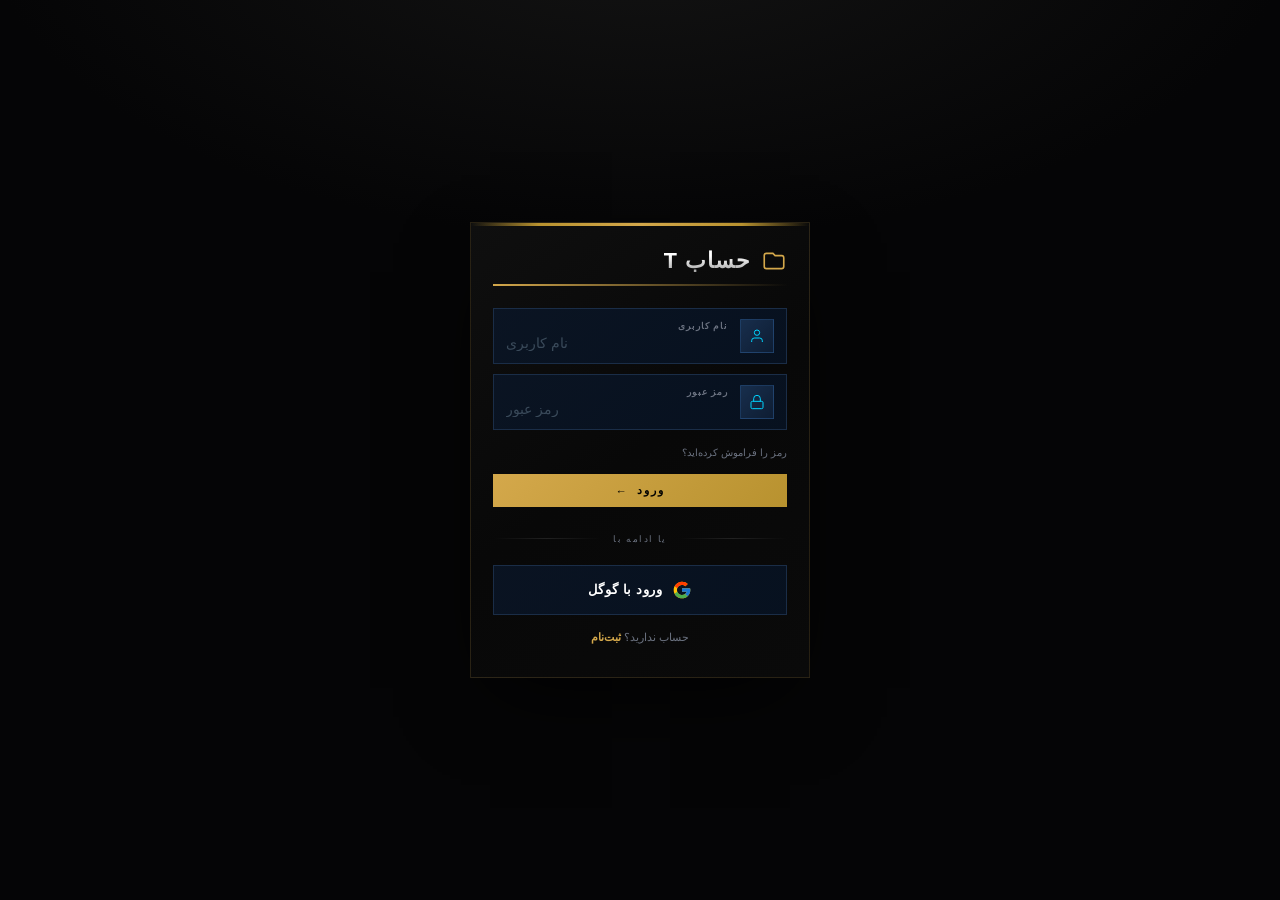
<file: auth.html>
<!doctype html>
<html lang="fa" dir="rtl">
<head>
<meta charset="UTF-8" />
<meta name="viewport" content="width=device-width, initial-scale=1, viewport-fit=cover" />
<meta name="theme-color" content="#080808" />
<title>ورود | حساب T</title>
<style>
  /* از Uiverse.io - santhosh_2608 (بازطراحی‌شده) */
  * { box-sizing: border-box; }
  html, body { height: 100%; }
  body {
    margin: 0;
    background: radial-gradient(1200px 600px at 50% -10%, #141414 0%, #050506 55%, #050506 100%);
    min-height: 100vh;
    display: flex;
    align-items: center;
    justify-content: center;
    padding: 24px;
    font-family: -apple-system, BlinkMacSystemFont, "Segoe UI", Tahoma, Roboto, sans-serif;
  }
  .form-container {
    width: 100%;
    max-width: 340px;
    background: linear-gradient(145deg, #0f0f0f 0%, #080808 50%, #0a0a0a 100%);
    color: #ffffff;
    border: 1px solid rgba(212, 168, 75, 0.15);
    overflow: hidden;
    box-shadow: 0 30px 80px -20px rgba(0, 0, 0, 0.85);
    position: relative;
  }
  .form-container::before {
    content: "";
    display: block;
    height: 3px;
    background: linear-gradient(90deg, transparent 0%, #b8922f 20%, #d4a84b 50%, #b8922f 80%, transparent 100%);
  }
  .form-content { padding: 22px 22px 22px; }
  .title-section {
    display: flex;
    align-items: center;
    gap: 10px;
    margin-bottom: 22px;
    padding-bottom: 10px;
    border-bottom: 2px solid transparent;
    border-image: linear-gradient(90deg, #d4a84b, transparent) 1;
  }
  .title-icon { width: 26px; height: 26px; color: #d4a84b; }
  .title {
    font-family: Georgia, Impact, "Arial Black", sans-serif;
    font-size: 1.35rem;
    font-weight: 700;
    letter-spacing: 1px;
    text-transform: uppercase;
    background: linear-gradient(180deg, #ffffff 30%, #999999 100%);
    -webkit-background-clip: text;
    -webkit-text-fill-color: transparent;
    background-clip: text;
    margin: 0;
  }
  .form { display: flex; flex-direction: column; gap: 10px; }
  .input-group {
    background: linear-gradient(135deg, rgba(10, 22, 40, 0.8) 0%, rgba(7, 18, 34, 0.9) 100%);
    border: 1px solid #1a2d47;
    padding: 10px 12px;
    display: flex;
    align-items: center;
    gap: 12px;
    transition: all 0.3s ease;
    position: relative;
  }
  .input-group::before {
    content: "";
    position: absolute;
    top: 0; right: 0;
    width: 3px;
    height: 0;
    background: linear-gradient(180deg, #d4a84b, #00d4ff);
    transition: height 0.3s ease;
  }
  .input-group:focus-within::before { height: 100%; }
  .input-group:focus-within { border-color: #d4a84b; transform: translateX(-3px); }
  .input-group:hover { border-color: #2a4a70; }
  .input-icon {
    width: 34px; height: 34px;
    background: linear-gradient(135deg, rgba(30, 58, 95, 0.7) 0%, rgba(20, 40, 70, 0.5) 100%);
    border: 1px solid rgba(74, 158, 255, 0.2);
    display: flex; align-items: center; justify-content: center;
    flex-shrink: 0;
    transition: all 0.3s ease;
  }
  .input-group:focus-within .input-icon { background: #0a0a0a; border-color: #d4a84b; }
  .input-icon svg { width: 16px; height: 16px; color: #00d4ff; transition: all 0.3s ease; }
  .input-group:focus-within .input-icon svg { color: #d4a84b; }
  .input-content { flex: 1; min-width: 0; }
  .input-group label {
    display: block;
    color: #6b7280;
    font-size: 0.55rem;
    font-weight: 600;
    letter-spacing: 1px;
    text-transform: uppercase;
    margin-bottom: 3px;
    transition: all 0.3s ease;
  }
  .input-group:focus-within label { color: #d4a84b; }
  .input-group input {
    width: 100%;
    border: none;
    outline: none;
    background: transparent;
    color: #ffffff;
    font-size: 0.85rem;
    font-weight: 500;
    padding: 0;
    direction: ltr;
    text-align: left;
  }
  .input-group input::placeholder { color: #3a4a5a; }
  .forgot { display: flex; justify-content: flex-start; margin-top: 6px; }
  .forgot a { color: #6b7280; text-decoration: none; font-size: 0.65rem; transition: color 0.3s ease; }
  .forgot a:hover { color: #d4a84b; }
  .sign {
    display: flex; align-items: center; justify-content: center; gap: 8px;
    width: 100%;
    background: linear-gradient(135deg, #d4a84b 0%, #b8922f 100%);
    padding: 10px;
    color: #000;
    border: none;
    font-weight: 700;
    font-size: 0.7rem;
    letter-spacing: 2px;
    text-transform: uppercase;
    cursor: pointer;
    transition: all 0.3s ease;
    margin-top: 6px;
  }
  .sign:hover { transform: translateY(-2px); box-shadow: 0 10px 30px rgba(212, 168, 75, 0.4); }
  .sign:disabled { opacity: 0.6; cursor: not-allowed; transform: none; box-shadow: none; }
  .sign-arrow { transition: transform 0.3s ease; }
  .sign:hover .sign-arrow { transform: translateX(-4px); }
  .social-message { display: flex; align-items: center; padding-top: 18px; margin-bottom: 12px; }
  .line { height: 1px; flex: 1; background: linear-gradient(90deg, transparent, rgba(255,255,255,0.1), transparent); }
  .social-message .message { padding: 0 12px; font-size: 0.55rem; color: #6b7280; text-transform: uppercase; letter-spacing: 1.5px; }
  .google-btn {
    width: 100%;
    height: 50px;
    display: flex; align-items: center; justify-content: center; gap: 10px;
    background: linear-gradient(135deg, rgba(10,22,40,0.8) 0%, rgba(7,18,34,0.9) 100%);
    border: 1px solid #1a2d47;
    cursor: pointer;
    transition: all 0.3s ease;
    color: #ffffff;
    font-weight: 700;
    font-size: 0.8rem;
    letter-spacing: 0.5px;
    padding: 0 16px;
  }
  .google-btn:hover { transform: translateY(-2px); border-color: #d4a84b; }
  .google-btn:disabled { opacity: 0.6; cursor: not-allowed; transform: none; }
  .google-btn svg { width: 20px; height: 20px; flex-shrink: 0; }
  .toggle {
    text-align: center;
    font-size: 0.7rem;
    color: #6b7280;
    margin-top: 16px;
  }
  .toggle a { color: #d4a84b; text-decoration: none; font-weight: 600; cursor: pointer; }
  .toggle a:hover { color: #ffffff; }
  .msg {
    display: none;
    font-size: 0.7rem;
    text-align: center;
    padding: 8px 10px;
    border-radius: 6px;
    margin-top: 12px;
  }
  .msg.error { color: #ffb4b4; background: rgba(255,80,80,0.1); border: 1px solid rgba(255,80,80,0.3); }
  .msg.ok { color: #b4f5b4; background: rgba(80,255,80,0.08); border: 1px solid rgba(80,255,80,0.25); }
</style>
</head>
<body>
  <div class="form-container">
    <div class="form-content">
      <div class="title-section">
        <svg class="title-icon" viewBox="0 0 24 24" fill="none" stroke="currentColor" stroke-width="1.5">
          <path d="M3 7v10a2 2 0 002 2h14a2 2 0 002-2V9a2 2 0 00-2-2h-6l-2-2H5a2 2 0 00-2 2z"></path>
        </svg>
        <p class="title">حساب T</p>
      </div>

      <div id="msg" class="msg"></div>

      <form class="form" id="authForm">
        <div class="input-group">
          <div class="input-icon">
            <svg viewBox="0 0 24 24" fill="none" stroke="currentColor" stroke-width="1.5">
              <path d="M20 21v-2a4 4 0 00-4-4H8a4 4 0 00-4 4v2"></path>
              <circle cx="12" cy="7" r="4"></circle>
            </svg>
          </div>
          <div class="input-content">
            <label for="username">نام کاربری</label>
            <input type="text" name="username" id="username" placeholder="نام کاربری" autocomplete="username" />
          </div>
        </div>
        <div class="input-group">
          <div class="input-icon">
            <svg viewBox="0 0 24 24" fill="none" stroke="currentColor" stroke-width="1.5">
              <rect x="3" y="11" width="18" height="11" rx="2" ry="2"></rect>
              <path d="M7 11V7a5 5 0 0110 0v4"></path>
            </svg>
          </div>
          <div class="input-content">
            <label for="password">رمز عبور</label>
            <input type="password" name="password" id="password" placeholder="رمز عبور" autocomplete="current-password" />
          </div>
        </div>
        <div class="forgot" id="forgotRow">
          <a href="#" onclick="return false">رمز را فراموش کرده‌اید؟</a>
        </div>
        <button class="sign" type="submit" id="submitBtn">
          <span id="submitLabel">ورود</span>
          <span class="sign-arrow">←</span>
        </button>
      </form>

      <div class="social-message">
        <div class="line"></div>
        <p class="message">یا ادامه با</p>
        <div class="line"></div>
      </div>

      <button class="google-btn" id="googleBtn" type="button">
        <svg xmlns="http://www.w3.org/2000/svg" viewBox="0 0 48 48">
          <path fill="#FFC107" d="M43.6 20.1H42V20H24v8h11.3C33.7 32.7 29.2 36 24 36c-6.6 0-12-5.4-12-12s5.4-12 12-12c3.1 0 5.9 1.2 8 3l5.7-5.7C34.2 6.2 29.3 4 24 4 13 4 4 13 4 24s9 20 20 20 20-9 20-20c0-1.3-.1-2.6-.4-3.9z"/>
          <path fill="#FF3D00" d="M6.3 14.7l6.6 4.8C14.6 15.1 18.9 12 24 12c3.1 0 5.9 1.2 8 3l5.7-5.7C34.2 6.2 29.3 4 24 4 16.3 4 9.7 8.3 6.3 14.7z"/>
          <path fill="#4CAF50" d="M24 44c5.2 0 9.9-2 13.4-5.2l-6.2-5.2C29.2 35.1 26.7 36 24 36c-5.2 0-9.6-3.3-11.3-8l-6.5 5C9.5 39.6 16.2 44 24 44z"/>
          <path fill="#1976D2" d="M43.6 20.1H42V20H24v8h11.3c-.8 2.2-2.2 4.2-4.1 5.6l6.2 5.2C37 39.3 44 34.2 44 24c0-1.3-.1-2.6-.4-3.9z"/>
        </svg>
        <span id="googleLabel">ثبت‌نام با گوگل</span>
      </button>

      <p class="toggle" id="toggleRow">حساب ندارید؟ <a id="toggleLink">ثبت‌نام</a></p>
    </div>
  </div>

<script>
  // پیکربندی
  var CLIENT_ID = "1030893262998-7nme97fkqm0qtas4dmf0pmqrh6ej7a3s.apps.googleusercontent.com";
  var API = "/api"; // مسیر نسبی — در Cloudflare Pages با بک‌اند یکی است
  var REDIRECT = "/"; // بعد از ورود موفق کجا برود

  var mode = "login"; // login | register

  var usernameEl = document.getElementById("username");
  var passwordEl = document.getElementById("password");
  var submitBtn = document.getElementById("submitBtn");
  var submitLabel = document.getElementById("submitLabel");
  var googleBtn = document.getElementById("googleBtn");
  var googleLabel = document.getElementById("googleLabel");
  var forgotRow = document.getElementById("forgotRow");
  var toggleRow = document.getElementById("toggleRow");
  var toggleLink = document.getElementById("toggleLink");
  var msgEl = document.getElementById("msg");

  function showMsg(text, type) {
    msgEl.textContent = text;
    msgEl.className = "msg " + type;
    msgEl.style.display = "block";
    if (text) setTimeout(function(){ msgEl.style.display = "none"; }, 5000);
  }
  function hideMsg(){ msgEl.style.display = "none"; }

  function setMode(m) {
    mode = m;
    hideMsg();
    if (m === "register") {
      submitLabel.textContent = "ثبت‌نام";
      googleLabel.textContent = "ثبت‌نام با گوگل";
      forgotRow.style.display = "none";
      toggleRow.innerHTML = 'حساب دارید؟ <a id="toggleLink">ورود</a>';
      document.getElementById("toggleLink").onclick = function(){ setMode("login"); };
    } else {
      submitLabel.textContent = "ورود";
      googleLabel.textContent = "ورود با گوگل";
      forgotRow.style.display = "flex";
      toggleRow.innerHTML = 'حساب ندارید؟ <a id="toggleLink">ثبت‌نام</a>';
      document.getElementById("toggleLink").onclick = function(){ setMode("register"); };
    }
  }
  setMode("login");

  document.getElementById("authForm").addEventListener("submit", function(e){
    e.preventDefault();
    var username = usernameEl.value.trim();
    var password = passwordEl.value;
    if (!username || !password) return showMsg("نام کاربری و رمز عبور را وارد کنید", "error");
    submitBtn.disabled = true;
    hideMsg();
    fetch(API + (mode === "register" ? "/auth/register" : "/auth/login"), {
      method: "POST",
      credentials: "include",
      headers: { "Content-Type": "application/json" },
      body: JSON.stringify({ username: username, password: password })
    }).then(function(res){ return res.json().then(function(d){ return {ok: res.ok, d: d}; }); })
      .then(function(r){
        submitBtn.disabled = false;
        if (r.ok && r.d.user) { window.location.href = REDIRECT; }
        else { showMsg((r.d && r.d.error) || "خطا رخ داد", "error"); }
      })
      .catch(function(){ submitBtn.disabled = false; showMsg("خطا در ارتباط با سرور", "error"); });
  });

  // ===== Google Sign-In (Google Identity Services) =====
  var googleReady = false;
  var googleScriptLoaded = false;
  var googleScriptError = false;

  function handleCredentialResponse(response) {
    if (!response || !response.credential) {
      googleBtn.disabled = false; googleLabel.textContent = "ثبت‌نام با گوگل";
      showMsg("ورود با گوگل انجام نشد", "error");
      return;
    }
    googleBtn.disabled = true;
    googleLabel.textContent = "در حال ورود...";
    hideMsg();
    fetch(API + "/auth/google", {
      method: "POST",
      credentials: "include",
      headers: { "Content-Type": "application/json" },
      body: JSON.stringify({ credential: response.credential })
    }).then(function(res){ return res.json().then(function(d){ return {ok: res.ok, d: d}; }); })
      .then(function(r){
        if (r.ok && r.d.user) { window.location.href = REDIRECT; }
        else { googleBtn.disabled = false; googleLabel.textContent = "ثبت‌نام با گوگل"; showMsg((r.d && r.d.error) || "ورود با گوگل ناموفق بود", "error"); }
      })
      .catch(function(){ googleBtn.disabled = false; googleLabel.textContent = "ثبت‌نام با گوگل"; showMsg("خطا در ارتباط با سرور", "error"); });
  }

  function initGIS() {
    googleScriptLoaded = true;
    if (typeof google === "undefined" || !google.accounts || !google.accounts.id) {
      googleScriptError = true;
      return;
    }
    try {
      google.accounts.id.initialize({ client_id: CLIENT_ID, callback: handleCredentialResponse, auto_select: false });
      google.accounts.id.disableAutoSelect();
      googleReady = true;
    } catch (e) {
      googleScriptError = true;
    }
  }

  googleBtn.addEventListener("click", function(){
    if (googleScriptError) {
      showMsg("اتصال گوگل در دسترس نیست؛ با نام کاربری و رمز وارد شوید", "error");
      return;
    }
    if (!googleScriptLoaded) {
      showMsg("در حال اتصال به گوگل... لطفاً دوباره تلاش کنید", "error");
      return;
    }
    if (!googleReady) {
      showMsg("گوگل هنوز آماده نشده، یک لحظه صبر کنید و دوباره بزنید", "error");
      return;
    }
    try {
      google.accounts.id.prompt();
    } catch (e) {
      showMsg("گوگل نمی‌تواند پنجره را باز کند؛ احتمالاً دامنه در گوگل ثبت نشده است", "error");
    }
  });

  // بارگذاری اسکریپت GIS
  (function(){
    var s = document.createElement("script");
    s.src = "https://accounts.google.com/gsi/client";
    s.async = true;
    s.defer = true;
    s.onload = initGIS;
    s.onerror = function(){ googleScriptLoaded = true; googleScriptError = true; }; // اسکریپت بارگذاری نشد
    document.head.appendChild(s);
  })();
</script>
</body>
</html>
</file>
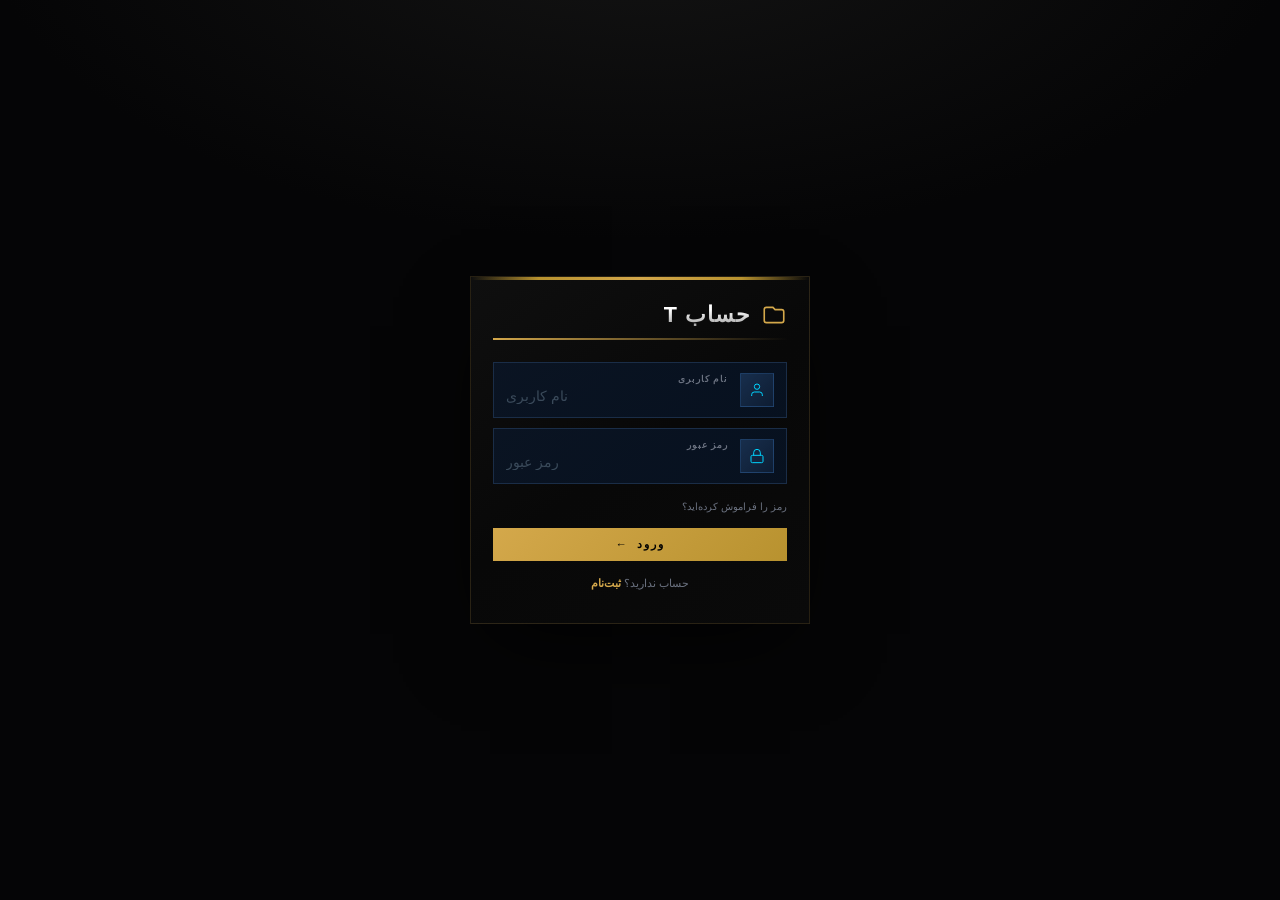
<file: sabtenam.html>
<!doctype html>
<html lang="fa" dir="rtl">
<head>
<meta charset="UTF-8" />
<meta name="viewport" content="width=device-width, initial-scale=1, viewport-fit=cover" />
<meta name="theme-color" content="#080808" />
<title>ورود | حساب T</title>
<style>
  * { box-sizing: border-box; }
  html, body { height: 100%; }
  body {
    margin: 0;
    background: radial-gradient(1200px 600px at 50% -10%, #141414 0%, #050506 55%, #050506 100%);
    min-height: 100vh;
    display: flex;
    align-items: center;
    justify-content: center;
    padding: 24px;
    font-family: -apple-system, BlinkMacSystemFont, "Segoe UI", Tahoma, Roboto, sans-serif;
  }
  .form-container {
    width: 100%;
    max-width: 340px;
    background: linear-gradient(145deg, #0f0f0f 0%, #080808 50%, #0a0a0a 100%);
    color: #ffffff;
    border: 1px solid rgba(212, 168, 75, 0.15);
    overflow: hidden;
    box-shadow: 0 30px 80px -20px rgba(0, 0, 0, 0.85);
    position: relative;
  }
  .form-container::before {
    content: "";
    display: block;
    height: 3px;
    background: linear-gradient(90deg, transparent 0%, #b8922f 20%, #d4a84b 50%, #b8922f 80%, transparent 100%);
  }
  .form-content { padding: 22px 22px 22px; }
  .title-section {
    display: flex;
    align-items: center;
    gap: 10px;
    margin-bottom: 22px;
    padding-bottom: 10px;
    border-bottom: 2px solid transparent;
    border-image: linear-gradient(90deg, #d4a84b, transparent) 1;
  }
  .title-icon { width: 26px; height: 26px; color: #d4a84b; }
  .title {
    font-family: Georgia, Impact, "Arial Black", sans-serif;
    font-size: 1.35rem;
    font-weight: 700;
    letter-spacing: 1px;
    text-transform: uppercase;
    background: linear-gradient(180deg, #ffffff 30%, #999999 100%);
    -webkit-background-clip: text;
    -webkit-text-fill-color: transparent;
    background-clip: text;
    margin: 0;
  }
  .form { display: flex; flex-direction: column; gap: 10px; }
  .input-group {
    background: linear-gradient(135deg, rgba(10, 22, 40, 0.8) 0%, rgba(7, 18, 34, 0.9) 100%);
    border: 1px solid #1a2d47;
    padding: 10px 12px;
    display: flex;
    align-items: center;
    gap: 12px;
    transition: all 0.3s ease;
    position: relative;
  }
  .input-group::before {
    content: "";
    position: absolute;
    top: 0; right: 0;
    width: 3px;
    height: 0;
    background: linear-gradient(180deg, #d4a84b, #00d4ff);
    transition: height 0.3s ease;
  }
  .input-group:focus-within::before { height: 100%; }
  .input-group:focus-within { border-color: #d4a84b; transform: translateX(-3px); }
  .input-group:hover { border-color: #2a4a70; }
  .input-icon {
    width: 34px; height: 34px;
    background: linear-gradient(135deg, rgba(30, 58, 95, 0.7) 0%, rgba(20, 40, 70, 0.5) 100%);
    border: 1px solid rgba(74, 158, 255, 0.2);
    display: flex; align-items: center; justify-content: center;
    flex-shrink: 0;
    transition: all 0.3s ease;
  }
  .input-group:focus-within .input-icon { background: #0a0a0a; border-color: #d4a84b; }
  .input-icon svg { width: 16px; height: 16px; color: #00d4ff; transition: all 0.3s ease; }
  .input-group:focus-within .input-icon svg { color: #d4a84b; }
  .input-content { flex: 1; min-width: 0; }
  .input-group label {
    display: block;
    color: #6b7280;
    font-size: 0.55rem;
    font-weight: 600;
    letter-spacing: 1px;
    text-transform: uppercase;
    margin-bottom: 3px;
    transition: all 0.3s ease;
  }
  .input-group:focus-within label { color: #d4a84b; }
  .input-group input {
    width: 100%;
    border: none;
    outline: none;
    background: transparent;
    color: #ffffff;
    font-size: 0.85rem;
    font-weight: 500;
    padding: 0;
    direction: ltr;
    text-align: left;
  }
  .input-group input::placeholder { color: #3a4a5a; }
  .forgot { display: flex; justify-content: flex-start; margin-top: 6px; }
  .forgot a { color: #6b7280; text-decoration: none; font-size: 0.65rem; transition: color 0.3s ease; }
  .forgot a:hover { color: #d4a84b; }
  .sign {
    display: flex; align-items: center; justify-content: center; gap: 8px;
    width: 100%;
    background: linear-gradient(135deg, #d4a84b 0%, #b8922f 100%);
    padding: 10px;
    color: #000;
    border: none;
    font-weight: 700;
    font-size: 0.7rem;
    letter-spacing: 2px;
    text-transform: uppercase;
    cursor: pointer;
    transition: all 0.3s ease;
    margin-top: 6px;
  }
  .sign:hover { transform: translateY(-2px); box-shadow: 0 10px 30px rgba(212, 168, 75, 0.4); }
  .sign:disabled { opacity: 0.6; cursor: not-allowed; transform: none; box-shadow: none; }
  .sign-arrow { transition: transform 0.3s ease; }
  .sign:hover .sign-arrow { transform: translateX(-4px); }
  .toggle { text-align: center; font-size: 0.7rem; color: #6b7280; margin-top: 16px; }
  .toggle a { color: #d4a84b; text-decoration: none; font-weight: 600; cursor: pointer; }
  .toggle a:hover { color: #ffffff; }
  .msg {
    display: none;
    font-size: 0.7rem;
    text-align: center;
    padding: 8px 10px;
    border-radius: 6px;
    margin-top: 12px;
  }
  .msg.error { color: #ffb4b4; background: rgba(255,80,80,0.1); border: 1px solid rgba(255,80,80,0.3); }
  .msg.ok { color: #b4f5b4; background: rgba(80,255,80,0.08); border: 1px solid rgba(80,255,80,0.25); }
</style>
</head>
<body>
  <div class="form-container">
    <div class="form-content">
      <div class="title-section">
        <svg class="title-icon" viewBox="0 0 24 24" fill="none" stroke="currentColor" stroke-width="1.5">
          <path d="M3 7v10a2 2 0 002 2h14a2 2 0 002-2V9a2 2 0 00-2-2h-6l-2-2H5a2 2 0 00-2 2z"></path>
        </svg>
        <p class="title">حساب T</p>
      </div>

      <div id="msg" class="msg"></div>

      <form class="form" id="authForm">
        <div class="input-group">
          <div class="input-icon">
            <svg viewBox="0 0 24 24" fill="none" stroke="currentColor" stroke-width="1.5">
              <path d="M20 21v-2a4 4 0 00-4-4H8a4 4 0 00-4 4v2"></path>
              <circle cx="12" cy="7" r="4"></circle>
            </svg>
          </div>
          <div class="input-content">
            <label for="username">نام کاربری</label>
            <input type="text" name="username" id="username" placeholder="نام کاربری" autocomplete="username" />
          </div>
        </div>
        <div class="input-group">
          <div class="input-icon">
            <svg viewBox="0 0 24 24" fill="none" stroke="currentColor" stroke-width="1.5">
              <rect x="3" y="11" width="18" height="11" rx="2" ry="2"></rect>
              <path d="M7 11V7a5 5 0 0110 0v4"></path>
            </svg>
          </div>
          <div class="input-content">
            <label for="password">رمز عبور</label>
            <input type="password" name="password" id="password" placeholder="رمز عبور" autocomplete="current-password" />
          </div>
        </div>
        <div class="forgot" id="forgotRow">
          <a href="#" onclick="return false">رمز را فراموش کرده‌اید؟</a>
        </div>
        <button class="sign" type="submit" id="submitBtn">
          <span id="submitLabel">ورود</span>
          <span class="sign-arrow">←</span>
        </button>
      </form>

      <p class="toggle" id="toggleRow">حساب ندارید؟ <a id="toggleLink">ثبت‌نام</a></p>
    </div>
  </div>

<script>
  var API = "/api"; // مسیر نسبی — در Cloudflare Pages با بک‌اند یکی است
  var REDIRECT = "/"; // بعد از ورود موفق کجا برود

  var mode = "login"; // login | register

  var usernameEl = document.getElementById("username");
  var passwordEl = document.getElementById("password");
  var submitBtn = document.getElementById("submitBtn");
  var submitLabel = document.getElementById("submitLabel");
  var forgotRow = document.getElementById("forgotRow");
  var toggleRow = document.getElementById("toggleRow");
  var msgEl = document.getElementById("msg");

  function showMsg(text, type) {
    msgEl.textContent = text;
    msgEl.className = "msg " + type;
    msgEl.style.display = "block";
    if (text) setTimeout(function(){ msgEl.style.display = "none"; }, 5000);
  }
  function hideMsg(){ msgEl.style.display = "none"; }

  function setMode(m) {
    mode = m;
    hideMsg();
    if (m === "register") {
      submitLabel.textContent = "ثبت‌نام";
      forgotRow.style.display = "none";
      toggleRow.innerHTML = 'حساب دارید؟ <a id="toggleLink">ورود</a>';
      document.getElementById("toggleLink").onclick = function(){ setMode("login"); };
    } else {
      submitLabel.textContent = "ورود";
      forgotRow.style.display = "flex";
      toggleRow.innerHTML = 'حساب ندارید؟ <a id="toggleLink">ثبت‌نام</a>';
      document.getElementById("toggleLink").onclick = function(){ setMode("register"); };
    }
  }
  setMode("login");

  document.getElementById("authForm").addEventListener("submit", function(e){
    e.preventDefault();
    var username = usernameEl.value.trim();
    var password = passwordEl.value;
    if (!username || !password) return showMsg("نام کاربری و رمز عبور را وارد کنید", "error");
    submitBtn.disabled = true;
    hideMsg();
    fetch(API + (mode === "register" ? "/auth/register" : "/auth/login"), {
      method: "POST",
      credentials: "include",
      headers: { "Content-Type": "application/json" },
      body: JSON.stringify({ username: username, password: password })
    }).then(function(res){ return res.json().then(function(d){ return {ok: res.ok, d: d}; }); })
      .then(function(r){
        submitBtn.disabled = false;
        if (r.ok && r.d.user) { window.location.href = REDIRECT; }
        else { showMsg((r.d && r.d.error) || "خطا رخ داد", "error"); }
      })
      .catch(function(){ submitBtn.disabled = false; showMsg("خطا در ارتباط با سرور", "error"); });
  });
</script>
</body>
</html>
</file>
